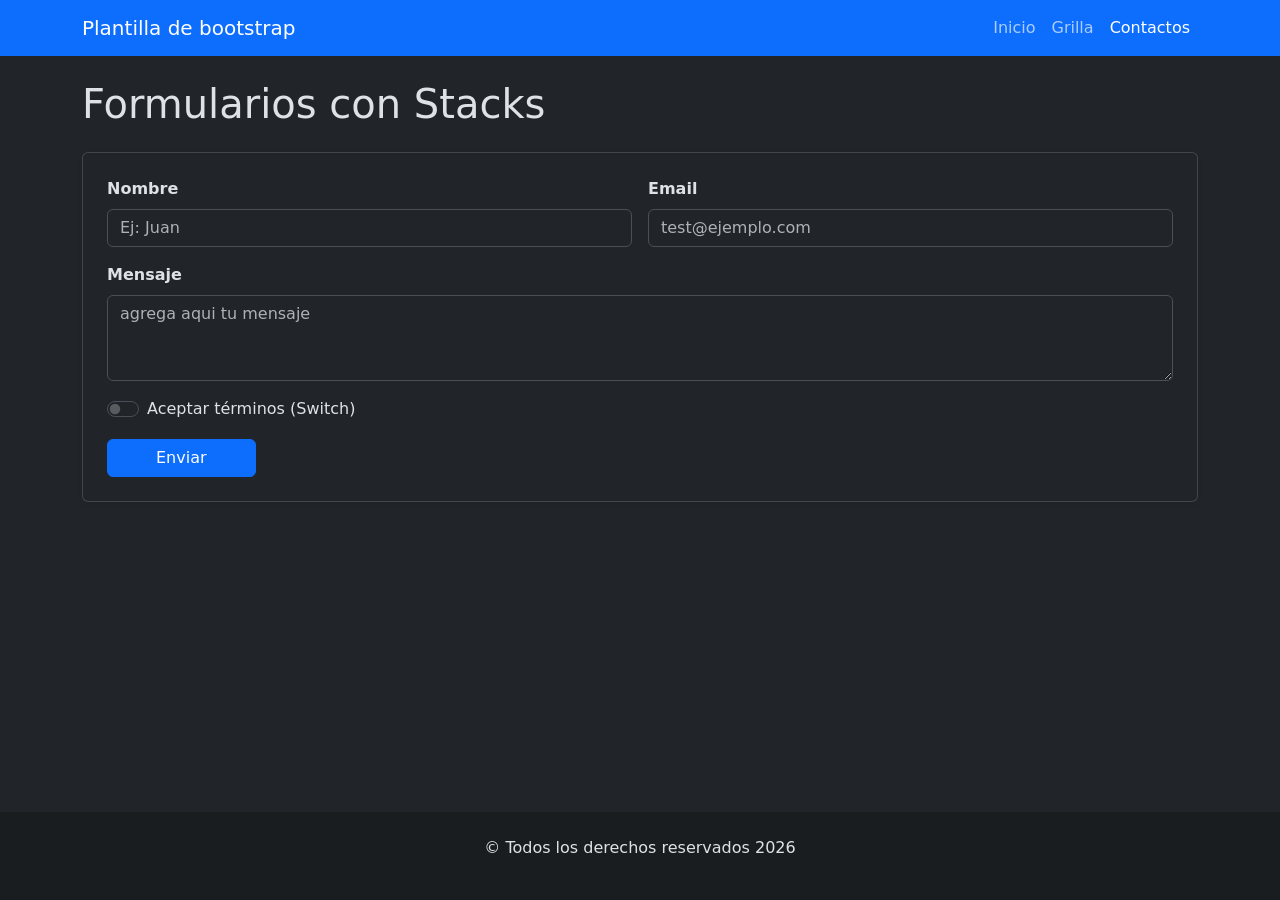
<file: pages/contactos.html>
<!doctype html>
<html lang="es" data-bs-theme="dark">
  <head>
    <meta charset="UTF-8" />
    <meta name="viewport" content="width=device-width, initial-scale=1.0" />
    <meta name="description" content="Plantilla de componentes de bootstrap" />
    <meta name="author" content="Arias Emilse" />
    <link
      href="https://cdn.jsdelivr.net/npm/bootstrap@5.3.8/dist/css/bootstrap.min.css"
      rel="stylesheet"
      integrity="sha384-sRIl4kxILFvY47J16cr9ZwB07vP4J8+LH7qKQnuqkuIAvNWLzeN8tE5YBujZqJLB"
      crossorigin="anonymous"
    />
    <link rel="stylesheet" href="../css/style.css" />
    <title>Plantilla bootstrap</title>
  </head>
  <body>
    <header>
      <nav class="navbar bg-primary navbar-expand-lg">
        <div class="container">
          <a href="../index.html" class="navbar-brand"
            >Plantilla de bootstrap</a
          >
          <button
            class="navbar-toggler"
            data-bs-toggle="collapse"
            data-bs-target="#opcionesMenu"
          >
            <span class="navbar-toggler-icon"></span>
          </button>
          <div class="collapse navbar-collapse" id="opcionesMenu">
            <ul class="navbar-nav ms-auto">
              <li class="nav-item">
                <a class="nav-link" href="../index.html">Inicio</a>
              </li>
              <li class="nav-item">
                <a class="nav-link" href="./grilla.html">Grilla</a>
              </li>
              <li class="nav-item">
                <a class="nav-link active" href="./contactos.html">Contactos</a>
              </li>
            </ul>
          </div>
        </div>
      </nav>
    </header>
    <main>
      <!-- contenedores -->
      <!-- <section>
        <article class="text-center container mt-4 py-5 rounded-3 mb-5 border">
          <h1>Estilos de Bootstrap</h1>
          <p class="lead">
            Una guía visual para aprender clases de diseño, espaciado y
            componentes.
          </p>
        </article>
    
      </section> -->
      <!-- elementos de bootstrap -->
      <section class="container my-4">
        <!-- Formularios -->
        <section id="forms">
          <h1 class="mb-4">Formularios con Stacks</h1>
          <div class="card p-4 shadow-sm ">
            <form class="vstack gap-3">
              <div class="d-flex flex-column flex-md-row gap-3">
                <div class="flex-grow-1">
                  <label class="form-label fw-bold">Nombre</label>
                  <input
                    type="text"
                    class="form-control"
                    placeholder="Ej: Juan"
                  />
                </div>
                <div class="flex-grow-1">
                  <label class="form-label fw-bold">Email</label>
                  <input
                    type="email"
                    class="form-control"
                    placeholder="test@ejemplo.com"
                  />
                  
                </div>
              </div>
              <div>
                <label class="form-label fw-bold">Mensaje</label>
                <textarea class="form-control" rows="3" placeholder="agrega aqui tu mensaje"></textarea>
              </div>
              <div>
                <div class="form-check form-switch">
                  <input
                    class="form-check-input"
                    type="checkbox"
                    id="flexSwitchCheckDefault"
                  />
                  <label class="form-check-label" for="flexSwitchCheckDefault"
                    >Aceptar términos (Switch)</label
                  >
                </div>
              </div>
              <div>
                <button type="button" class="btn btn-primary px-5 w-auto">
                  Enviar
                </button>
              </div>
            </form>
          </div>
        </section>
      </section>
    </main>
    <footer class="text-center bg-dark-subtle py-4">
      <p>&copy; Todos los derechos reservados 2026</p>
    </footer>
    <script
      src="https://cdn.jsdelivr.net/npm/bootstrap@5.3.8/dist/js/bootstrap.bundle.min.js"
      integrity="sha384-FKyoEForCGlyvwx9Hj09JcYn3nv7wiPVlz7YYwJrWVcXK/BmnVDxM+D2scQbITxI"
      crossorigin="anonymous"
    ></script>
  </body>
</html>
</file>
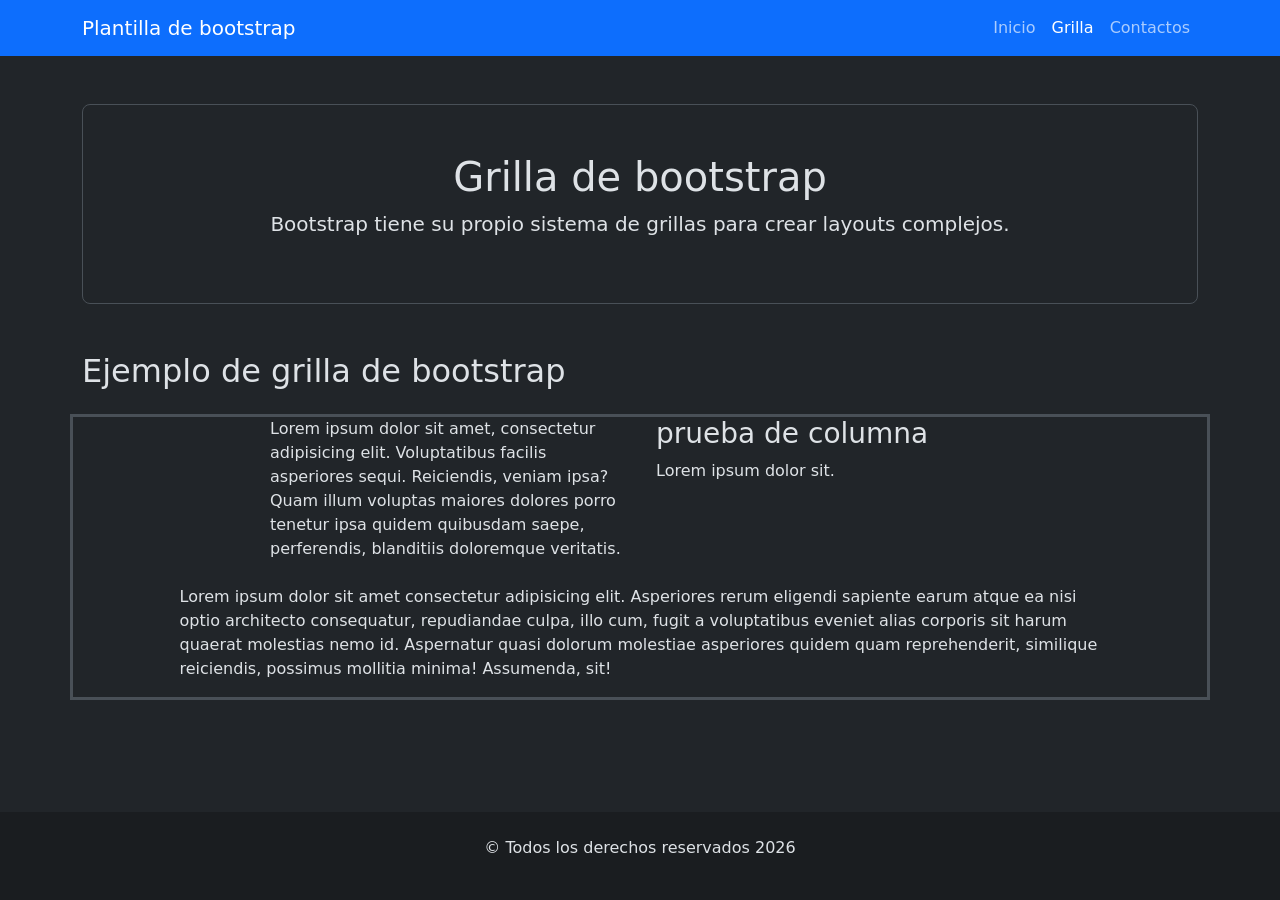
<file: pages/grilla.html>
<!doctype html>
<html lang="es" data-bs-theme="dark">
  <head>
    <meta charset="UTF-8" />
    <meta name="viewport" content="width=device-width, initial-scale=1.0" />
    <meta name="description" content="Plantilla de componentes de bootstrap" />
    <meta name="author" content="Arias Emilse" />
    <link
      href="https://cdn.jsdelivr.net/npm/bootstrap@5.3.8/dist/css/bootstrap.min.css"
      rel="stylesheet"
      integrity="sha384-sRIl4kxILFvY47J16cr9ZwB07vP4J8+LH7qKQnuqkuIAvNWLzeN8tE5YBujZqJLB"
      crossorigin="anonymous"
    />
    <link rel="stylesheet" href="../css/style.css" />
    <title>Plantilla bootstrap</title>
  </head>
  <body>
    <header>
      <nav class="navbar bg-primary navbar-expand-lg">
        <div class="container">
          <a href="../index.html" class="navbar-brand"
            >Plantilla de bootstrap</a
          >
          <button
            class="navbar-toggler"
            data-bs-toggle="collapse"
            data-bs-target="#opcionesMenu"
          >
            <span class="navbar-toggler-icon"></span>
          </button>
          <div class="collapse navbar-collapse" id="opcionesMenu">
            <ul class="navbar-nav ms-auto">
              <li class="nav-item">
                <a class="nav-link" href="../index.html">Inicio</a>
              </li>
              <li class="nav-item">
                <a class="nav-link active" href="./grilla.html">Grilla</a>
              </li>
              <li class="nav-item">
                <a class="nav-link" href="./contactos.html">Contactos</a>
              </li>
            </ul>
          </div>
        </div>
      </nav>
    </header>
    <main class="container my-4">
      <section class="text-center mt-4 py-5 rounded-3 mb-5 border">
        <h1>Grilla de bootstrap</h1>
        <p class="lead">
          Bootstrap tiene su propio sistema de grillas para crear layouts
          complejos.
        </p>
      </section>
      <section>
        <h2>Ejemplo de grilla de bootstrap</h2>
        <article class="row  border border-3  my-4 justify-content-center gap-2">
          <div class="col-12 col-md-6 col-lg-4">
            <p>
              Lorem ipsum dolor sit amet, consectetur adipisicing elit.
              Voluptatibus facilis asperiores sequi. Reiciendis, veniam ipsa?
              Quam illum voluptas maiores dolores porro tenetur ipsa quidem
              quibusdam saepe, perferendis, blanditiis doloremque veritatis.
            </p>
          </div>
          <div class="col-12 col-md-6 col-lg-4">
            <h3>prueba de columna</h3>
            <p>Lorem ipsum dolor sit.</p>
          </div>
          <div class="col-12 col-lg-10">
            <p>
              Lorem ipsum dolor sit amet consectetur adipisicing elit.
              Asperiores rerum eligendi sapiente earum atque ea nisi optio
              architecto consequatur, repudiandae culpa, illo cum, fugit a
              voluptatibus eveniet alias corporis sit harum quaerat molestias
              nemo id. Aspernatur quasi dolorum molestiae asperiores quidem quam
              reprehenderit, similique reiciendis, possimus mollitia minima!
              Assumenda, sit!
            </p>
          </div>
        </article>
      </section>
    </main>
    <footer class="text-center bg-dark-subtle py-4">
      <p>&copy; Todos los derechos reservados 2026</p>
    </footer>
    <script
      src="https://cdn.jsdelivr.net/npm/bootstrap@5.3.8/dist/js/bootstrap.bundle.min.js"
      integrity="sha384-FKyoEForCGlyvwx9Hj09JcYn3nv7wiPVlz7YYwJrWVcXK/BmnVDxM+D2scQbITxI"
      crossorigin="anonymous"
    ></script>
  </body>
</html>
</file>
<file: css/style.css>
.bg-navbar{
    background-color: rgb(56, 202, 80);
}

body{
    display: flex;
    flex-direction: column;
    min-height: 100vh;
}

main{
    flex-grow: 1;
}

.flex-1{
    flex: 1;
}
.flex-2{
    flex: 2;
}

.btn-pink{
    background-color: pink;
    color: black;

    &:hover{
         background-color: rgb(206, 71, 94);
    }
}
</file>
